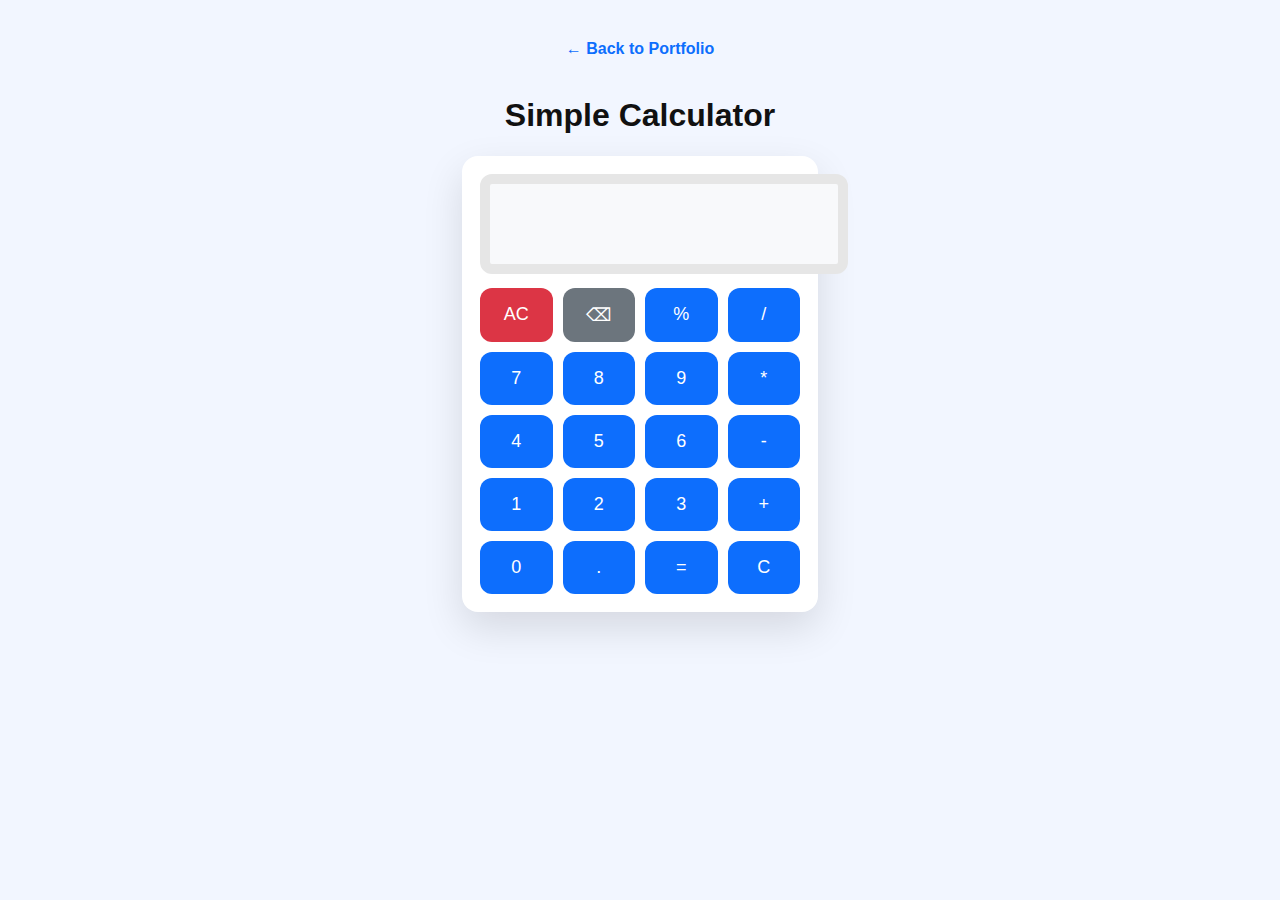
<file: calculator.html>
<!DOCTYPE html>
<html>
<head>
  <title>Calculator</title>
  <meta name="viewport" content="width=device-width, initial-scale=1.0">

  <style>
    body{
      margin:0;
      font-family: Arial, sans-serif;
      background:#f2f6ff;
      color:#111;
      text-align:center;
      padding:40px 16px;
    }

    .back{
      display:inline-block;
      margin-bottom:18px;
      text-decoration:none;
      font-weight:700;
      color:#0d6efd;
    }

    .calc-box{
      width: 320px;
      margin: 18px auto 0;
      padding: 18px;
      background: #ffffff;
      border-radius: 16px;
      box-shadow: 0 16px 40px rgba(0,0,0,0.12);
    }

    #display{
      width: 100%;
      height: 60px;
      font-size: 26px;
      border: 10px solid #e6e6e6;
      border-radius: 12px;
      padding: 10px 14px;
      text-align: right;
      outline: none;
      background: #f8f9fb;
      margin-bottom: 14px;
    }

    .buttons{
      display: grid;
      grid-template-columns: repeat(4, 1fr);
      gap: 10px;
    }

    .buttons button{
      padding: 16px 0;
      font-size: 18px;
      cursor: pointer;
      border: none;
      border-radius: 12px;
      background: #0d6efd;
      color: #fff;
      transition: transform .15s ease, opacity .15s ease;
    }

    .buttons button:hover{
      transform: translateY(-2px);
      opacity: .92;
    }

    .ac{ background:#dc3545 !important; }
    .bs{ background:#6c757d !important; }
  </style>
</head>

<body>

  <a class="back" href="./index.html">← Back to Portfolio</a>

  <h1>Simple Calculator</h1>

  <div class="calc-box">
    <input type="text" id="display" disabled>

    <div class="buttons">
      <button class="ac" onclick="clearDisplay()">AC</button>
      <button class="bs" onclick="backspace()">⌫</button>
      <button onclick="percent()">%</button>
      <button onclick="appendValue('/')">/</button>

      <button onclick="appendValue('7')">7</button>
      <button onclick="appendValue('8')">8</button>
      <button onclick="appendValue('9')">9</button>
      <button onclick="appendValue('*')">*</button>

      <button onclick="appendValue('4')">4</button>
      <button onclick="appendValue('5')">5</button>
      <button onclick="appendValue('6')">6</button>
      <button onclick="appendValue('-')">-</button>

      <button onclick="appendValue('1')">1</button>
      <button onclick="appendValue('2')">2</button>
      <button onclick="appendValue('3')">3</button>
      <button onclick="appendValue('+')">+</button>

      <button onclick="appendValue('0')">0</button>
      <button onclick="appendDecimal()">.</button>
      <button onclick="calculate()">=</button>
      <button onclick="clearDisplay()">C</button>
    </div>
  </div>

  <script src="./script.js"></script>
</body>
</html>
</file>
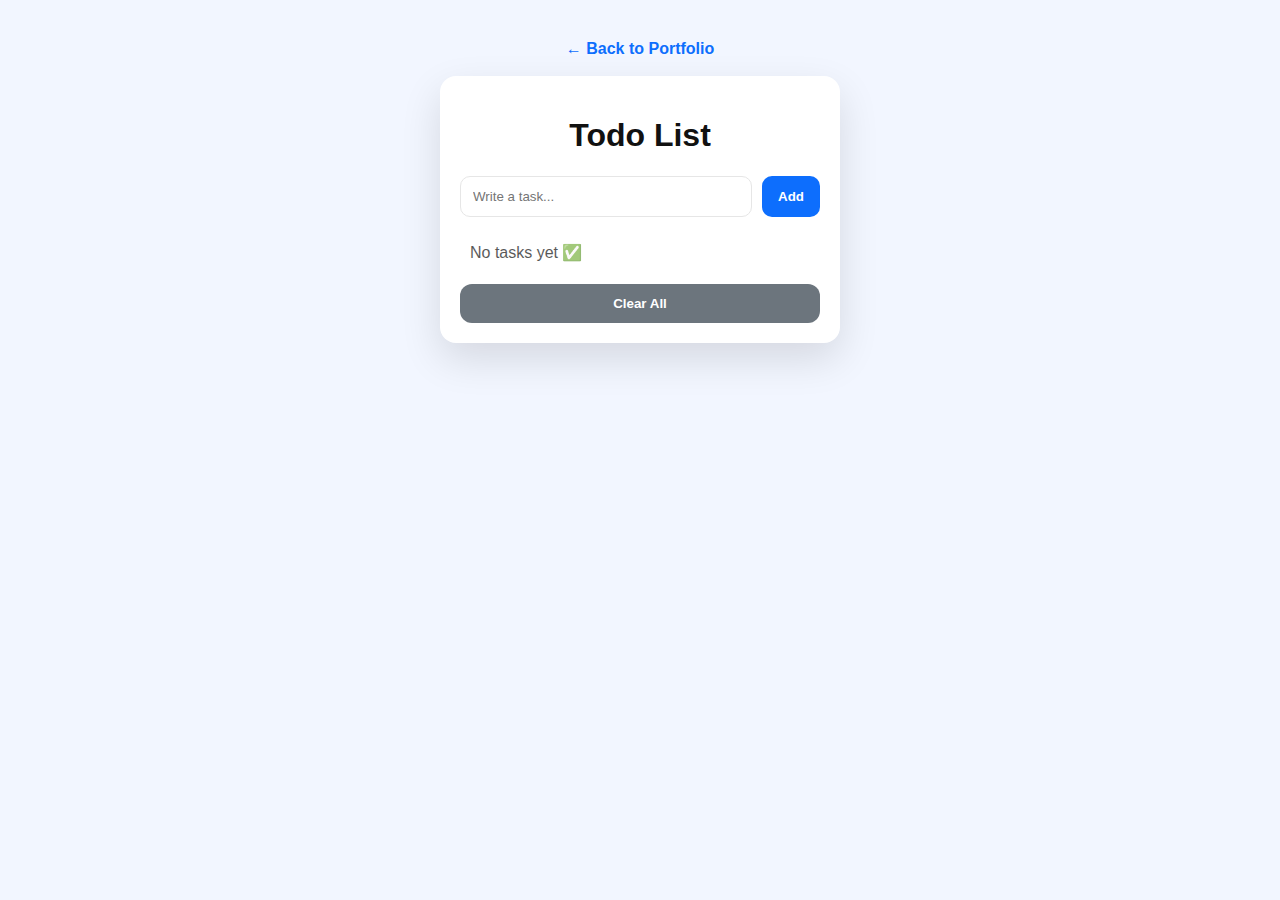
<file: todo.html>
<!DOCTYPE html>
<html lang="en">
<head>
  <meta charset="UTF-8" />
  <meta name="viewport" content="width=device-width, initial-scale=1.0"/>
  <title>Todo List</title>
  <link rel="stylesheet" href="todo.css">
</head>
<body>

  <a class="back" href="./index.html">← Back to Portfolio</a>

  <div class="todo-app">
    <h1>Todo List</h1>

    <div class="todo-input">
      <input id="todoInput" type="text" placeholder="Write a task..." />
      <button id="addBtn">Add</button>
    </div>

    <ul id="todoList"></ul>

    <button id="clearAll" class="clear">Clear All</button>
  </div>

  <script src="todo.js"></script>
</body>
</html>
</file>
<file: todo.css>
body{
  margin:0;
  font-family: Arial, sans-serif;
  background:#f2f6ff;
  padding:40px 16px;
  color:#111;
  text-align:center;
}

.back{
  display:inline-block;
  margin-bottom:18px;
  text-decoration:none;
  font-weight:700;
  color:#0d6efd;
}

.todo-app{
  width: 360px;
  max-width: 92vw;
  margin: 0 auto;
  background:#fff;
  padding:20px;
  border-radius:16px;
  box-shadow: 0 16px 40px rgba(0,0,0,0.12);
}

.todo-input{
  display:flex;
  gap:10px;
  margin: 14px 0 16px;
}

.todo-input input{
  flex:1;
  padding:12px;
  border-radius:10px;
  border:1px solid #e6e6e6;
  outline:none;
}

.todo-input button{
  padding:12px 16px;
  border:none;
  border-radius:10px;
  background:#0d6efd;
  color:#fff;
  cursor:pointer;
  font-weight:700;
}

.todo-input button:hover{
  opacity:.92;
}

#todoList{
  list-style:none;
  padding:0;
  margin:0;
  text-align:left;
}

.todo-item{
  display:flex;
  align-items:center;
  justify-content:space-between;
  gap:10px;
  padding:12px;
  border:1px solid #eee;
  border-radius:12px;
  margin-bottom:10px;
}

.left{
  display:flex;
  align-items:center;
  gap:10px;
  flex:1;
}

.todo-text{
  word-break: break-word;
}

.done .todo-text{
  text-decoration: line-through;
  opacity:.6;
}

.delete-btn{
  border:none;
  background:#dc3545;
  color:white;
  padding:8px 10px;
  border-radius:10px;
  cursor:pointer;
  font-weight:700;
}

.delete-btn:hover{ opacity:.92; }

.clear{
  width:100%;
  margin-top:12px;
  border:none;
  background:#6c757d;
  color:#fff;
  padding:12px;
  border-radius:12px;
  cursor:pointer;
  font-weight:700;
}

.clear:hover{ opacity:.92; }

/* DARK MODE */
body.dark{
  background:#0f172a;
  color:#e5e7eb;
}

body.dark .todo-app{
  background:#0b1220;
}

body.dark input{
  background:#020617;
  color:#e5e7eb;
  border:1px solid #1e293b;
}

body.dark .todo-item{
  border-color:#1e293b;
}

body.dark button{
  opacity:.95;
}
</file>
